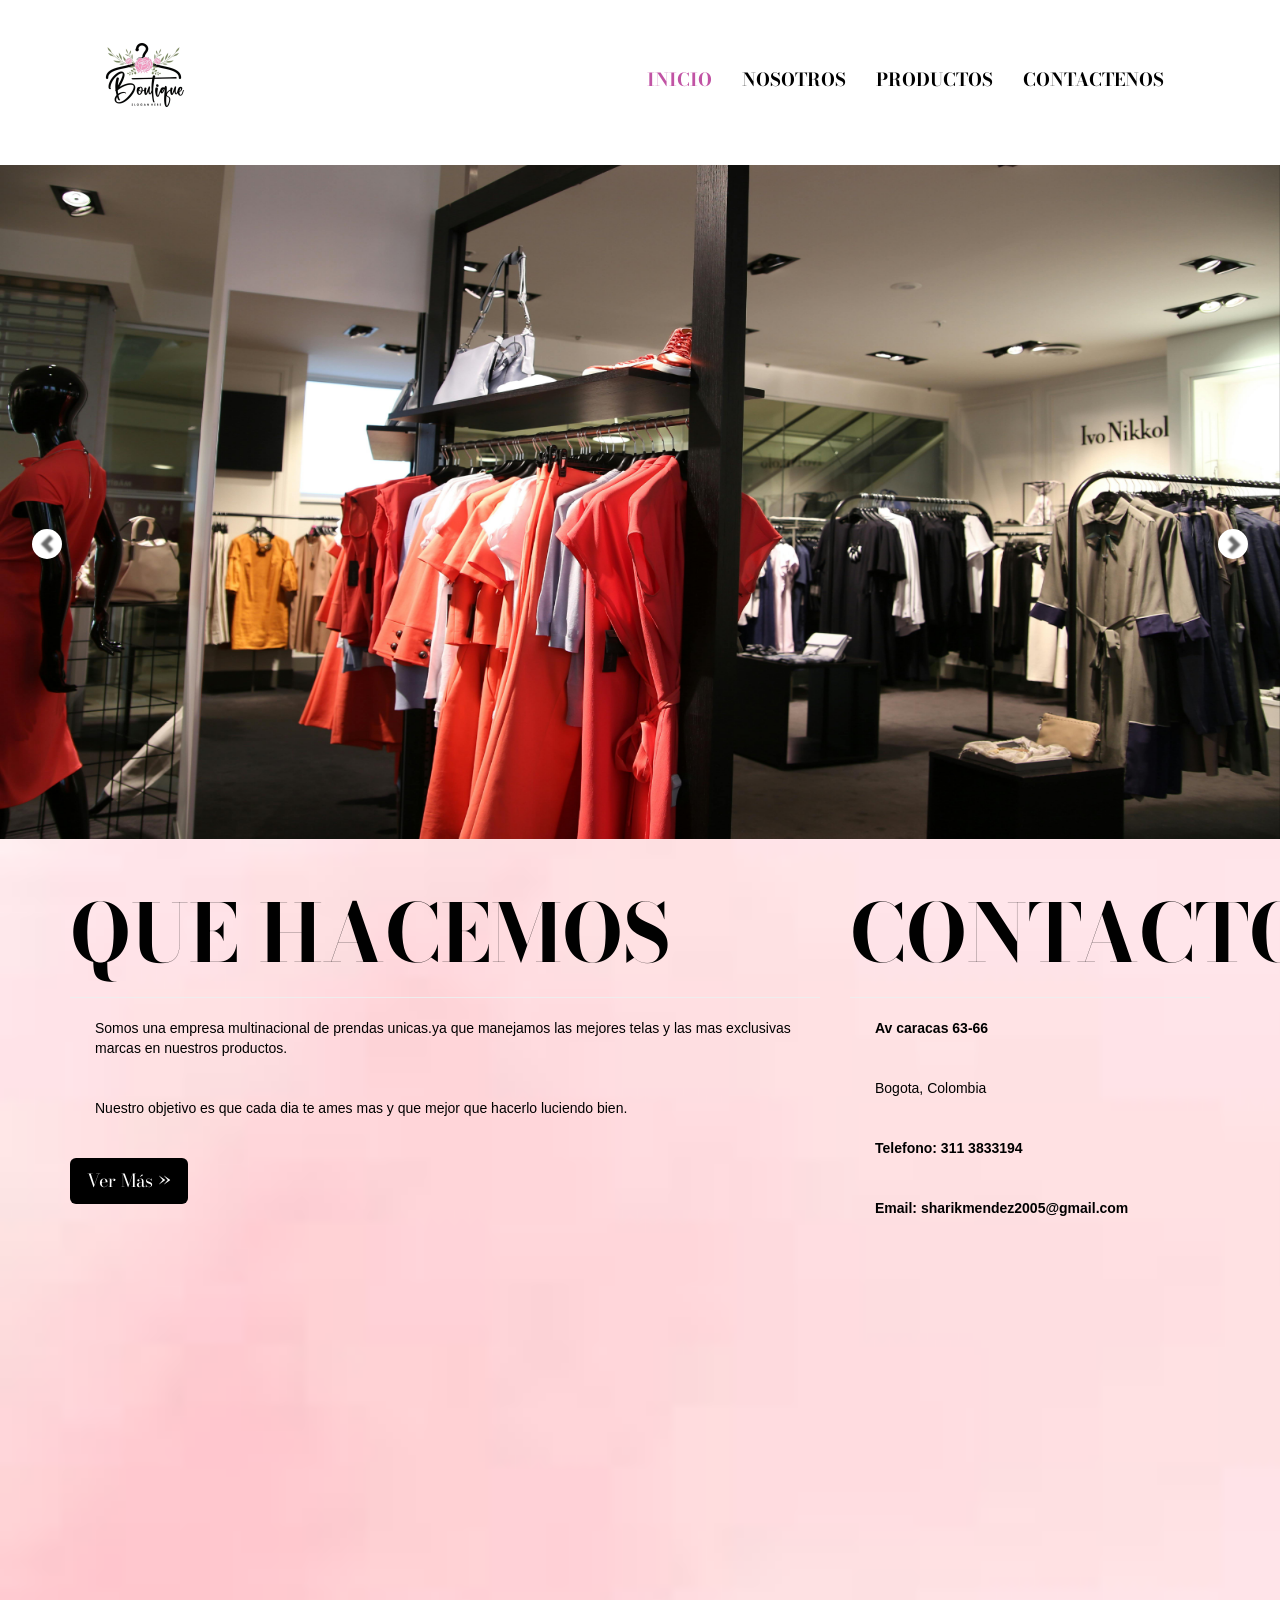
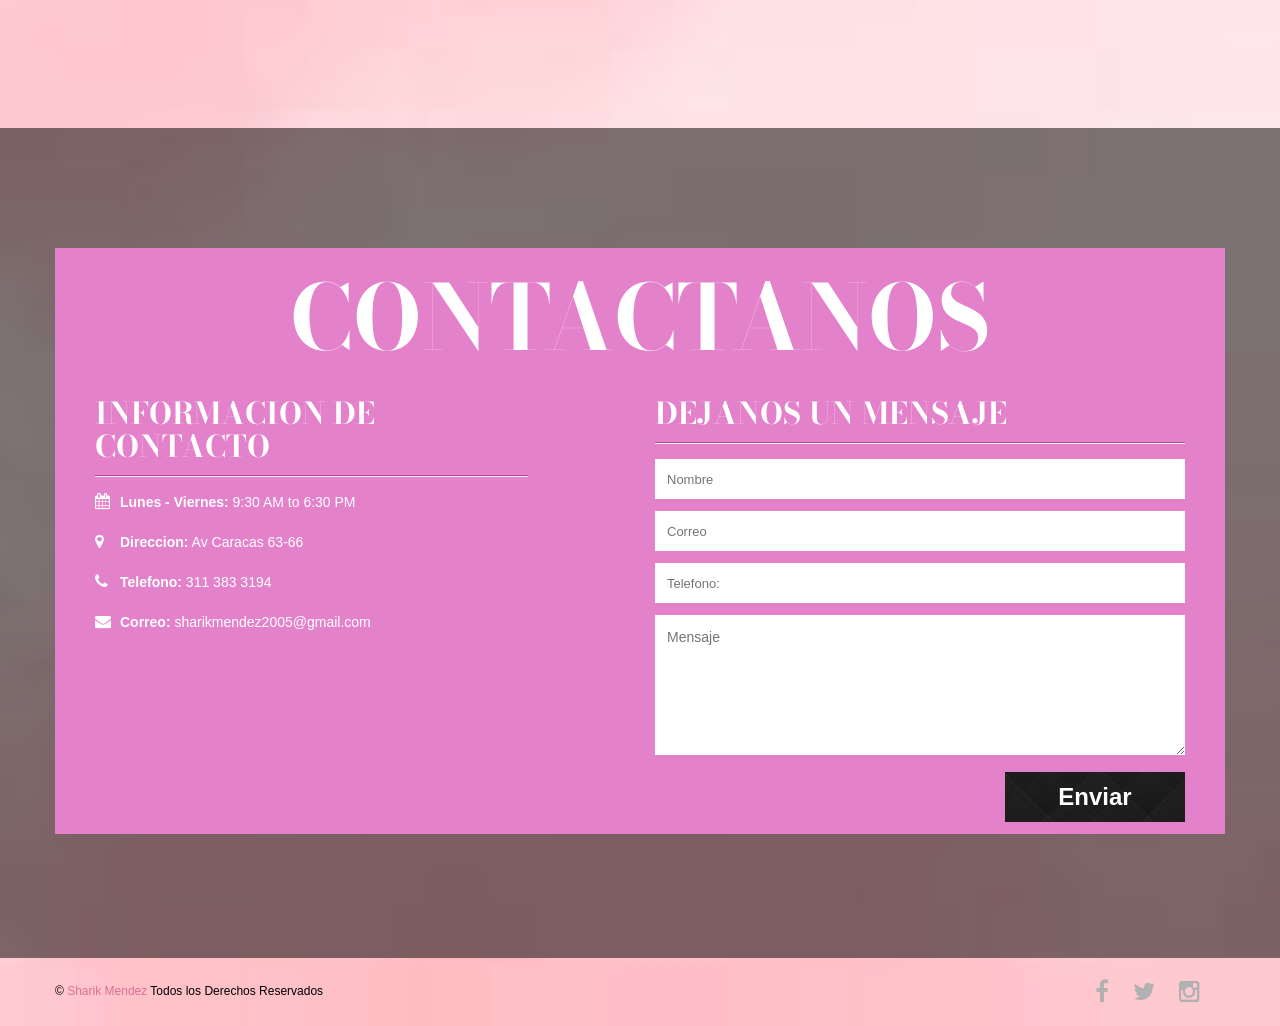
<file: BOUTIQUE SM/BOUTIQUE SM/boutique sm/index.html>
<!DOCTYPE html>
<html lang="en">
<head>
	<meta charset="UTF-8">
	<title>BOUTIQUE</title>
	<link rel="stylesheet" href="css/font-awesome.min.css">
	<link rel="stylesheet" href="css/bootstrap.min.css">
	<link rel="stylesheet" href="css/style.css">

</head>
<body>
	
	<header class="top-header">
		<div class="container">
			<div class="row">
				<div class="col-xs-5 header-logo">
					
					<a href="index.html"><img src="./img/LOGO.webp" alt="" class="img-responsive logo" width="150" height="150"></a>
				</div>

				<div class="col-md-7">
					<nav class="navbar navbar-default">
					  <div class="container-fluid nav-bar">
					   
					    <div class="navbar-header">
					      <button type="button" class="navbar-toggle collapsed" data-toggle="collapse" data-target="#bs-example-navbar-collapse-1">
					        <span class="sr-only">Toggle navigation</span>
					        <span class="icon-bar"></span>
					        <span class="icon-bar"></span>
					        <span class="icon-bar"></span>
					      </button>
					    </div>

					    
					    <div class="collapse navbar-collapse" id="bs-example-navbar-collapse-1">
					      <br>
					      <ul class="nav navbar-nav navbar-right">
					        <li><a class="menu active" href="#home" >INICIO</a></li>
					        <li><a class="menu" href="nosotros.html">NOSOTROS</a></li>
					        <li><a class="menu" href="productos.html">PRODUCTOS </a></li>
					        <li><a class="menu" href="contacto.html"> CONTACTENOS</a></li>
					      </ul>
					    </div>
					  </div>
					</nav>
				</div>
			</div>
		</div>
	</header> 

	<section class="slider" id="home">
		<div class="container-fluid">
			<div class="row">

			    <div id="carouselHacked" class="carousel slide carousel-fade" data-ride="carousel">
					<div class="header-backup"></div>
			        <!-- Wrapper for slides -->
			        <div class="carousel-inner" role="listbox">
			            <div class="item active">
			            	<img src="./img/inicio 11.jpg" alt="">
			                <div class="carousel-caption">
			                </div>
			            </div>
			            <div class="item">
			            	<img src="./img/inicio22.jpg" alt="">
			                <div class="carousel-caption">
			                </div>
			            </div>
						<div class="item">
			            	<img src="./img/inicio33.webp" alt="">
			                <div class="carousel-caption">
			                </div>
			            </div>
			          
			        <a class="left carousel-control" href="#carouselHacked" role="button" data-slide="prev">
			            <span class="glyphicon glyphicon-chevron-left" aria-hidden="true"></span>
			            <span class="sr-only">Previous</span>
			        </a>
			        <a class="right carousel-control" href="#carouselHacked" role="button" data-slide="next">
			            <span class="glyphicon glyphicon-chevron-right" aria-hidden="true"></span>
			            <span class="sr-only">Next</span>
			        </a>
			    </div>
			</div>
		</div>
	  </div>
	</section>

<section class="about">
 	<div class="container">
		<div class="row">
	      	<div class="col-md-8">
		        <h1>QUE HACEMOS</h1>
		        <hr>
		        <p>Somos una empresa multinacional de prendas unicas.ya que manejamos las mejores telas y las mas exclusivas marcas en nuestros productos.</p>
		        <p>Nuestro objetivo es que cada dia te ames mas y que mejor que hacerlo luciendo bien.</p>
		        <a class="btn btn-lg" href="#" style="background-color: black;color:white;">Ver Más &raquo;</a>
	      	</div>
	      	<div class="col-md-4">
		        <h1>CONTACTO</h1>
		        <hr>
		        <address>
		          <p><strong>Av caracas  63-66</strong></p>		          
		          <p>Bogota, Colombia</p>
		          <p><strong>Telefono: 311 3833194</strong></p>
		          <p><strong>Email: sharikmendez2005@gmail.com</strong></p>
	        	</address>
	      	</div>
    	</div>
 	</div>
 </section>

		


<section class="sec_video">	
		<div class="container">
			<div class="row ">
	      		<div class="col-md-6">
					<iframe width="560" height="315" src="https://www.youtube.com/embed/1QP6p6U8Qr4?si=IKbeocqqEEll7Gc9" title="YouTube video player" frameborder="0" allow="accelerometer; autoplay; clipboard-write; encrypted-media; gyroscope; picture-in-picture; web-share" referrerpolicy="strict-origin-when-cross-origin" allowfullscreen></iframe>
				</div>
				
<!-- se inserta un nuevo contenedor de 6 columnas -->
				<div class="col-md-6" style="padding-left:50px ;">
					<iframe width="560" height="315" src="https://www.youtube.com/embed/aMlCnTM0eIs?si=NgGJCMWnCv5G0yBr" title="YouTube video player" frameborder="0" allow="accelerometer; autoplay; clipboard-write; encrypted-media; gyroscope; picture-in-picture; web-share" referrerpolicy="strict-origin-when-cross-origin" allowfullscreen></iframe>
				  
				</div>
      		</div>
     	</div>
</section>



<section class="api-map" id="contact">
	<div class="container-fluid">
		<div class="row">
			<div class="col-md-12 map" id="map">
				
			</div>
		</div>
	</div>
</section>

<section class="contact">
	<div class="container">
		<div class="row">
				<div class="contact-caption clearfix">
					<div class="contact-heading text-center">
						<h2>Contactanos</h2>
					</div>

					<div class="col-md-5 contact-info text-left">
						<h3>Informacion de Contacto</h3>
						<div class="info-detail">
							<ul><li><i class="fa fa-calendar"></i><span>Lunes - Viernes:</span> 9:30 AM to 6:30 PM</li></ul>
							<ul><li><i class="fa fa-map-marker"></i><span>Direccion:</span> Av Caracas 63-66</li></ul>
							<ul><li><i class="fa fa-phone"></i><span>Telefono:</span> 311 383 3194</li></ul>
							<ul><li><i class="fa fa-envelope"></i><span>Correo:</span> sharikmendez2005@gmail.com</li></ul>
						</div>
					</div>


					<div class="col-md-6 col-md-offset-1 contact-form">
						<h3>Dejanos un Mensaje</h3>

						<form class="form">
							<input class="name" type="text" placeholder="Nombre">
							<input class="email" type="email" placeholder="Correo">
							<input class="phone" type="text" placeholder="Telefono:">
							<textarea class="message" name="message" id="message" cols="30" rows="10" placeholder="Mensaje"></textarea>
							<input class="submit-btn" type="submit" value="Enviar">
						</form>
					</div>

				</div>
		</div>
	</div>
</section>



<footer class="footer clearfix">
	<div class="container">
		<div class="row">
			<div class="col-xs-6 footer-para">
				<p>&copy; <a href="https://www.mipagina.com"><span style="color:palevioletred;">Sharik Mendez</span></a> Todos los Derechos Reservados</p>
			</div>

			<div class="col-xs-6 text-right">
				<a href=""><i class="fa fa-facebook"></i></a>
				<a href=""><i class="fa fa-twitter"></i></a>
				<a href=""><i class="fa fa-instagram"></i></a>
			</div>
		</div>
	</div>
</footer>


	<script src="js/jquery-2.1.1.js"></script>
<!-- borrar esta linea que esta en original -->
	<script src="js/gmaps.js"></script>
	<script src="js/smoothscroll.js"></script>
	<script src="js/bootstrap.min.js"></script>
	<script src="js/custom.js"></script>
	
</body>
</html>
</file>
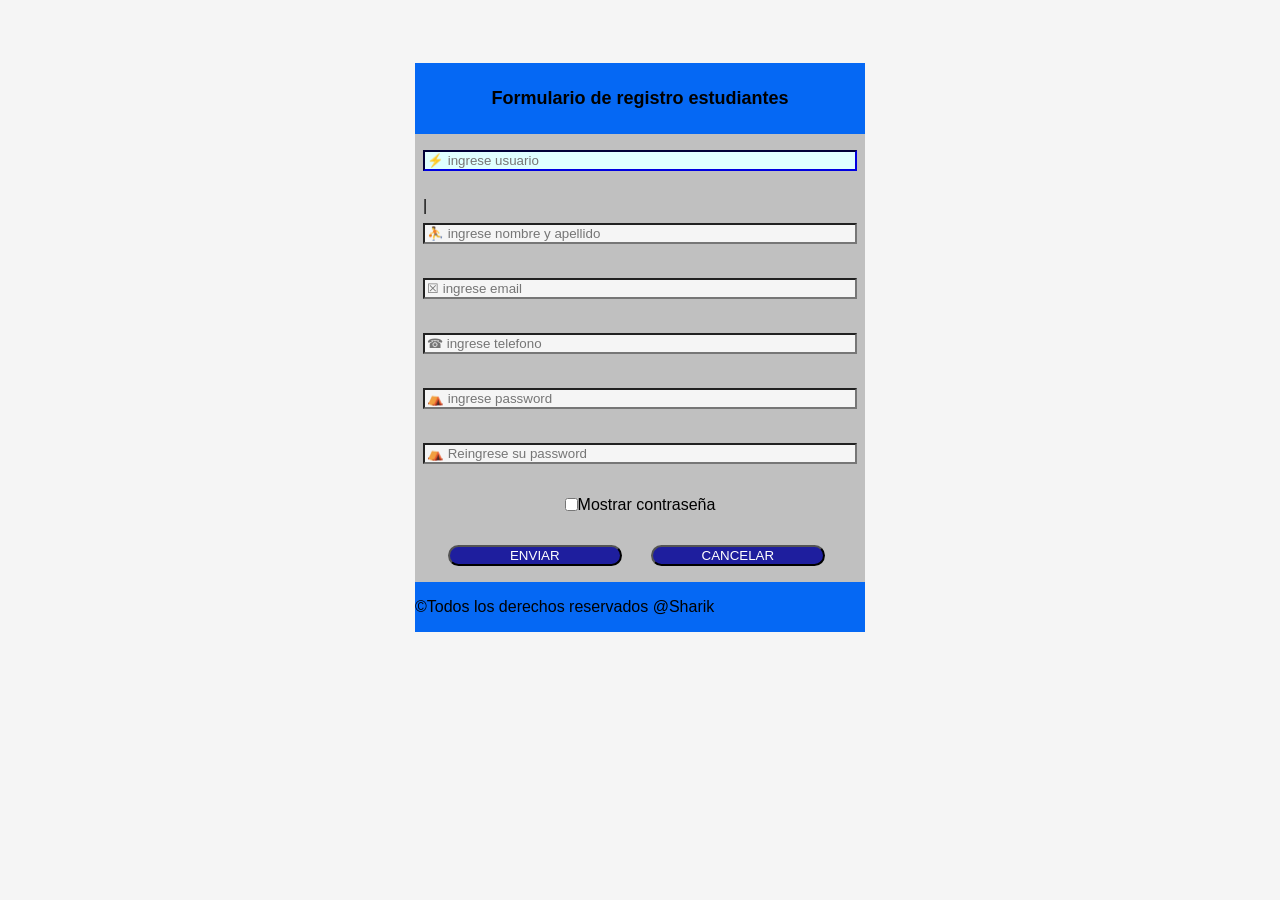
<file: Seamana 3 sm/FORMULARIO REGISTRO.html>
<!DOCTYPE html¡>
<html lang="en">
    <head>
        <meta charset="UTF-8">
        <meta name="viewport" content="width=device-width, initial-scale=1.0">
        <title>Formulario registro</title>
        <link rel="stylesheet" href="./CSS/Formulario x.css">
    </head>
    <body>
        <div class="contenedor">
        <header>
        <h2>Formulario de registro estudiantes</h2>
        </header>
        <main>
            <form class="form_register">
                <input type="text" placeholder="&#9889 ingrese usuario" required autofocus>
                <br>
                |<input type="text" placeholder="&#9977 ingrese nombre y apellido" required >
                <br>
                <input type="email" placeholder="&#9746 ingrese email" required>
                <br>
                <input type="text" placeholder="&#9742 ingrese telefono" required>
                <br>
                <input type="text" placeholder="&#9978 ingrese password" required>
                <br>
                <input type="text" placeholder="&#9978 Reingrese su password" required>
                <br>

                <!-- seccion de contenedor de botones de formulario -->
                <div id="terminos">
                    <input type="checkbox">Mostrar contraseña
                </div>
                <br>
                <div class="btr_accion">
                    <button class="btn_enviar" type="submit">ENVIAR</button>
                    <button class="btn_limpiar" type="reset">CANCELAR</button>
            </div>
        </form>
        </main>
        <footer>
            &copy;Todos los derechos reservados @Sharik
        </footer>
    </div>    
    </body>
    </html>
</file>
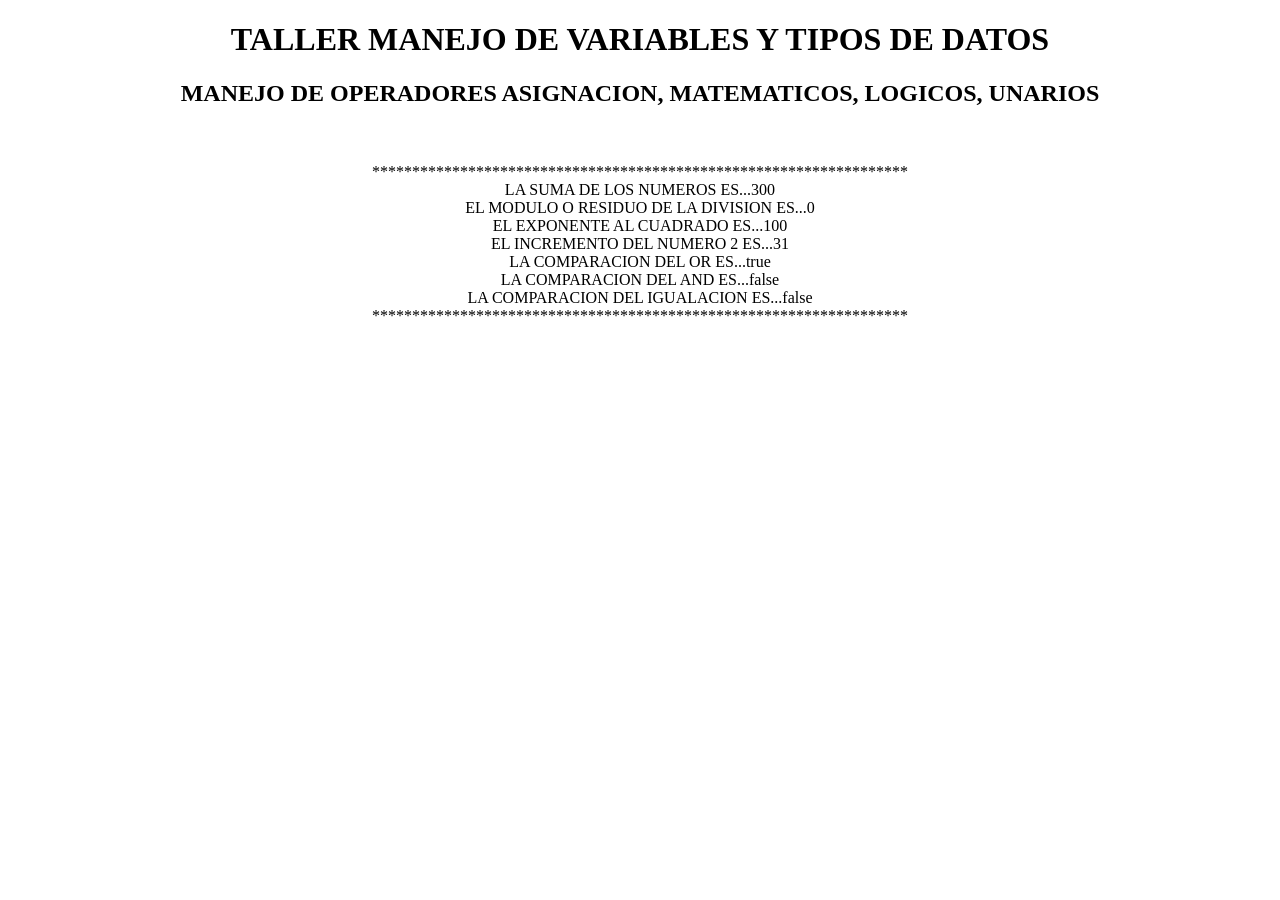
<file: SEMANA 10 SM/taller 1 intro variables.html>
<!DOCTYPE html>
<html lang="en">
<head>
    <meta charset="UTF-8">
    <meta name="viewport" content="width=device-width, initial-scale=1.0">
    <title>INTRO VARIABLES JS</title>
</head>
<body>
    <center>
        <h1>TALLER MANEJO DE VARIABLES Y TIPOS DE DATOS</h1>
        <h2>MANEJO DE OPERADORES ASIGNACION, MATEMATICOS, LOGICOS, UNARIOS </h2>
        <br><br>
        <!-- SECCION DE SCRIT -->
        <Script>
            //ENTRADA: ASIGNACION DE VALORES 
            let num1=10;
            let num2=30; 
            let log1=true;
            let log2=false;
            //PROCESO:OPERACIONES
            let suma=num1*num2;//sumatoria de  dos numeros
            let mod=num2%num1;//residuo de la division
            let expo=num1**2;//exponenciacion al cuadrado 
            let inc=++num2;//incremento en 1 de la variable m2
            let comp1=log1||log2;//comparacion logica OR
            let comp2=log1&&log2;//comparacion logica AND
            let comp3=(num1==num2);//comparacion de igualacion==
            //SALIDA
            document.write("*******************************************************************"+"<br>");
            document.write("LA SUMA DE LOS NUMEROS ES...")
            document.write(suma+"<br>")
            document.write("EL MODULO O RESIDUO DE LA DIVISION ES...")
            document.write(mod+"<br>")
            document.write("EL EXPONENTE AL CUADRADO ES...")
            document.write(expo+"<br>")
            document.write("EL INCREMENTO DEL NUMERO 2 ES...")
            document.write(inc+"<br>")
            document.write("LA COMPARACION DEL OR ES...")
            document.write(comp1+"<br>")
            document.write("LA COMPARACION DEL AND ES...")
            document.write(comp2+"<br>")
            document.write("LA COMPARACION DEL IGUALACION ES...")
            document.write(comp3+"<br>")
            document.write("*******************************************************************"+"<br>");
            

        </Script>



    </center>
</body>
</html>
</file>
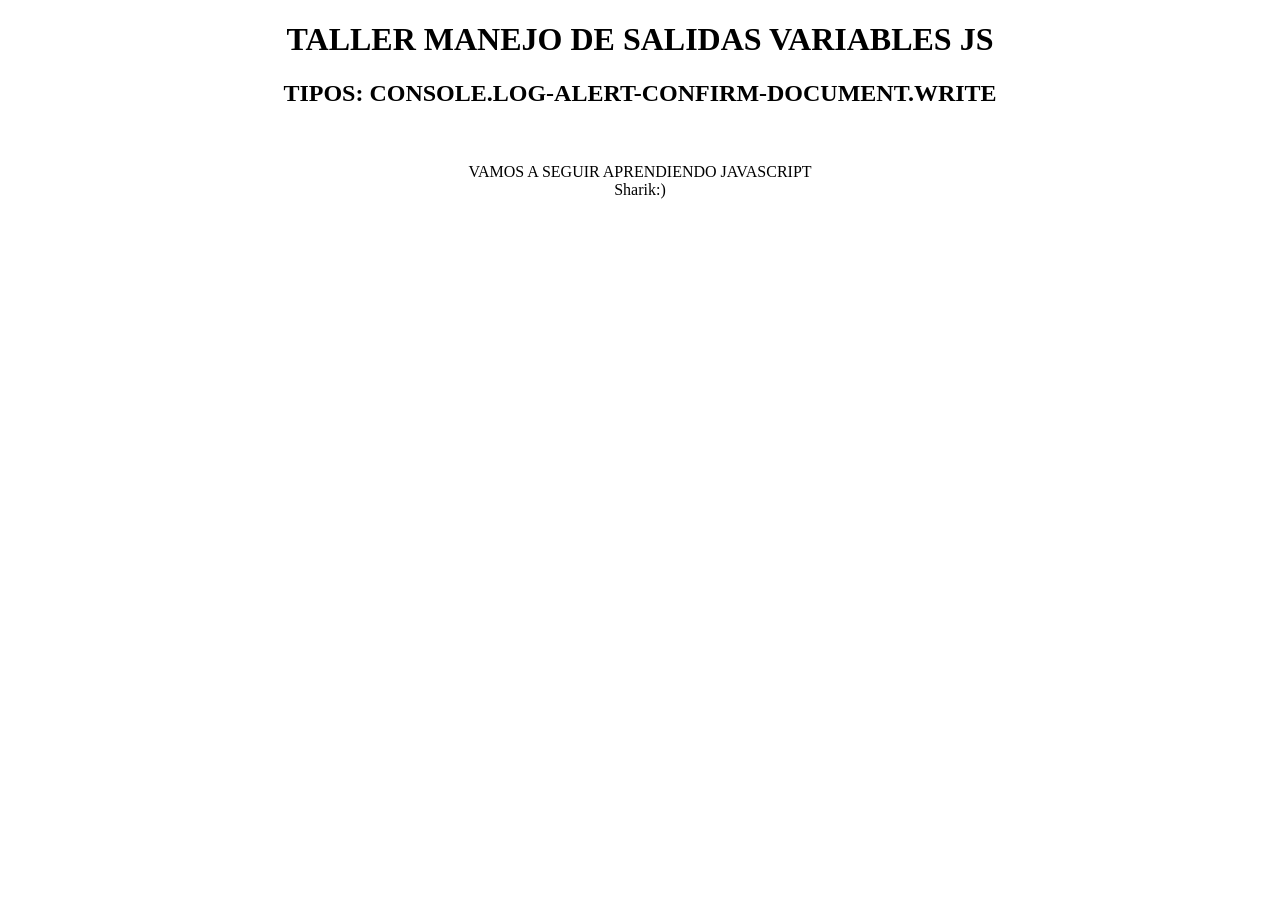
<file: SEMANA 10 SM/taller 2 tipo salidas sm.html>
<!DOCTYPE html>
<html lang="en">
<head>
    <meta charset="UTF-8">
    <meta name="viewport" content="width=device-width, initial-scale=1.0">
    <title>TIPO SALIDAS JS</title>
</head>
<body>
    <center>
        <h1>TALLER MANEJO DE SALIDAS VARIABLES JS</h1>
        <h2>TIPOS: CONSOLE.LOG-ALERT-CONFIRM-DOCUMENT.WRITE</h2>
        <br><br>
        <script>
            //ASIGNACION DE VARIABLES 
            let mensaje="VAMOS A SEGUIR APRENDIENDO JAVASCRIPT";
            let nombre_std="Sharik:)";
             //SALIDAS
             alert(mensaje+"\n"+nombre_std);
            confirm(nombre_std+"\n"+"PULSA TECLA...");
            document.write(mensaje+"<br>"+nombre_std);
            console.log(mensaje+" "+nombre_std);
        </script>
           


    
    </center>
</body>
</html>
</file>
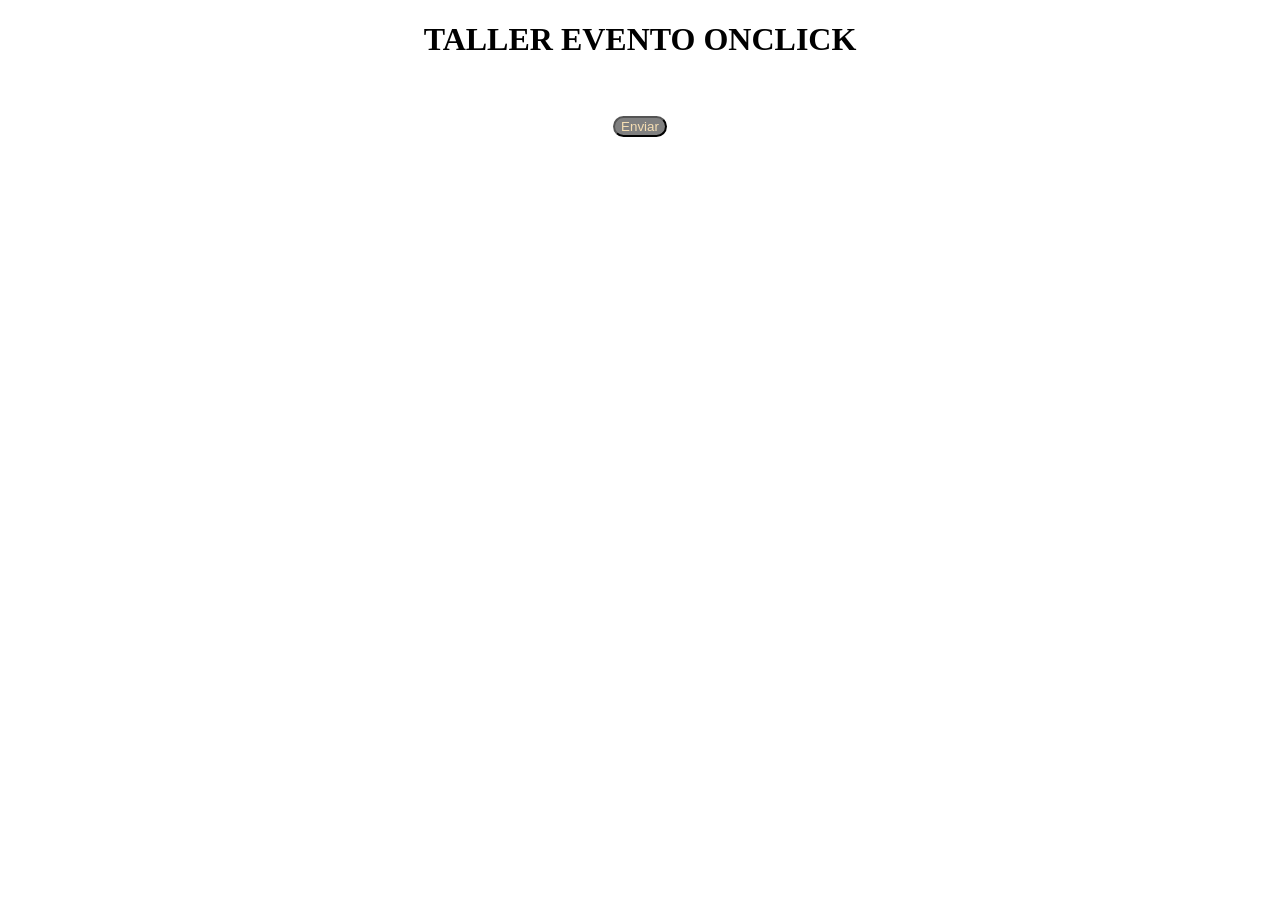
<file: SEMANA 10 SM/taller 3 evento onclick JS.html>
<!DOCTYPE html>
<html lang="en">
<head>
    <meta charset="UTF-8">
    <meta name="viewport" content="width=device-width, initial-scale=1.0">
    <title>EVENTO ONCLICK</title>
</head>
<body>
    <center>
        <h1>TALLER EVENTO ONCLICK</h1>
        <br><br>
        <input type="button" value="Enviar" style="background-color: grey;color: wheat;cursor: pointer;border-radius: 30px;" onclick="alert('HAS ACTIVADO EVENTO ONCLICK');">


    </center>
</body>
</html>
</file>
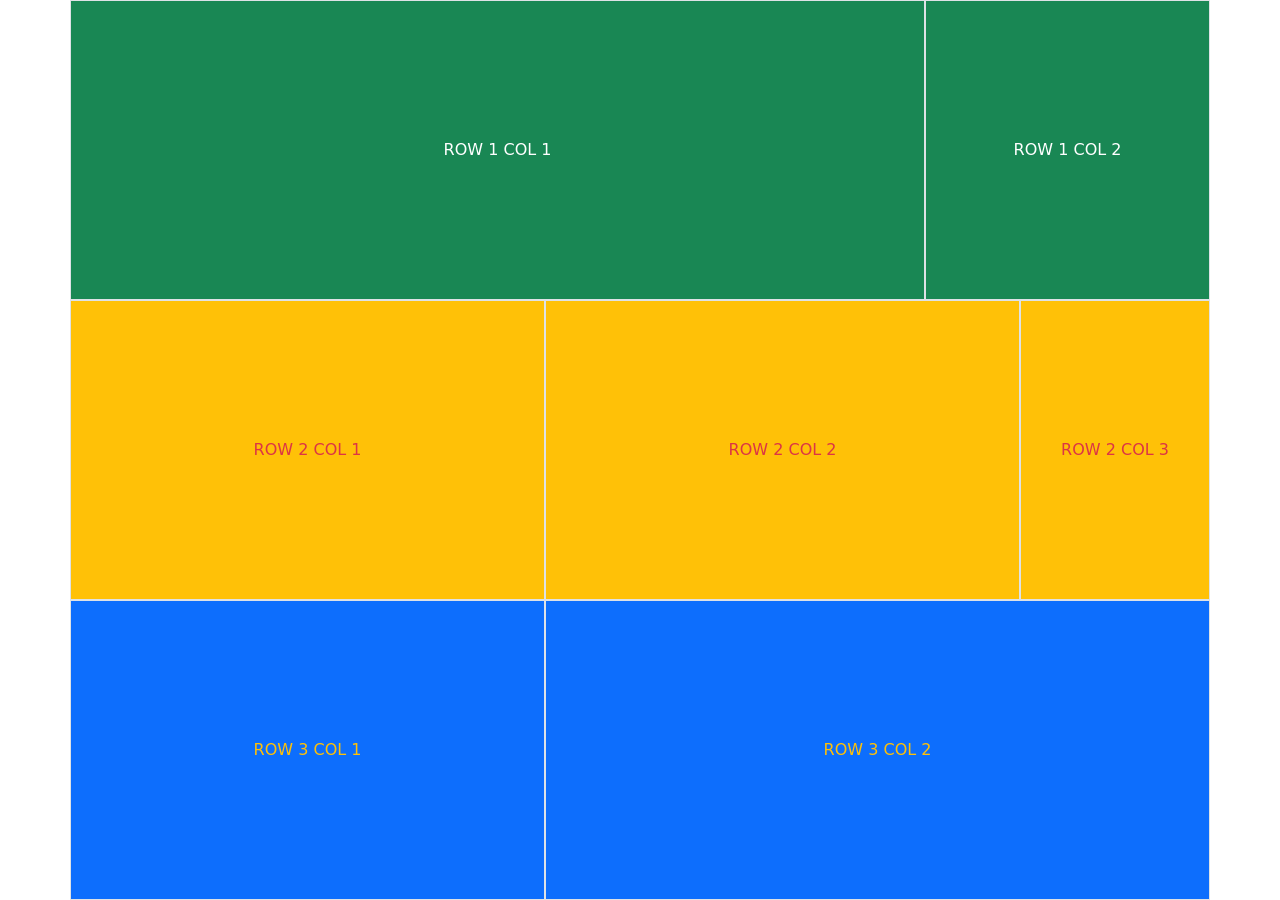
<file: SEMANA 7/TALLER GRID 1 BOOTSTRAP 5.html>
<!DOCTYPE html>
<html lang="en">
<head>
    <meta charset="UTF-8">
    <meta name="viewport" content="width=device-width, initial-scale=1.0">
    <title>BOOTSTRAP 5.0</title>
    <style>
        div[class^=col] {
            height: 300px;
            display: flex;
            align-items: center;
            justify-content: center;
        }
    </style>
    <!-- LINK BOOTSTRAP CSS -->
    <link href="https://cdn.jsdelivr.net/npm/bootstrap@5.0.2/dist/css/bootstrap.min.css" rel="stylesheet" integrity="sha384-EVSTQN3/azprG1Anm3QDgpJLIm9Nao0Yz1ztcQTwFspd3yD65VohhpuuCOmLASjC" crossorigin="anonymous">
    </head>
<body>
<div class="container">
    <div class="row">
        <div class="col-sm-12 col-md-8 col-lg-6 col-xl-9 border bg-success text-white">ROW 1 COL 1 </div>
        <div class="col-sm-12 col-md-4 col-lg-6 col-xl-3 border bg-success text-white">ROW 1 COL 2 </div>
    </div>
    <div class="row">
        <div class="col-sm-12 col-md 4 col-lg-6 col-xl-5 border bg-warning text-danger">ROW 2 COL 1</div>
        <div class="col-sm-12 col-md 4 col-lg-3 col-xl-5 border bg-warning text-danger">ROW 2 COL 2</div>
        <div class="col-sm-12 col-md 4 col-lg-3 col-xl-2 border bg-warning text-danger">ROW 2 COL 3</div>
    </div>
        <div class="row">
        <div class="col-sm-12 col-md-7 col-lg-8 col-xl-5 border bg-primary text-warning">ROW 3 COL 1</div>
        <div class="col-sm-12 col-md-5 col-lg-4 col-xl-7 border bg-primary text-warning">ROW 3 COL 2</div>
        </div>


</div>






    <!-- LINK BOOTSTRAP JS -->
    <script src="https://cdn.jsdelivr.net/npm/bootstrap@5.0.2/dist/js/bootstrap.bundle.min.js" integrity="sha384-MrcW6ZMFYlzcLA8Nl+NtUVF0sA7MsXsP1UyJoMp4YLEuNSfAP+JcXn/tWtIaxVXM" crossorigin="anonymous"></script>
</body>
</html>
</file>
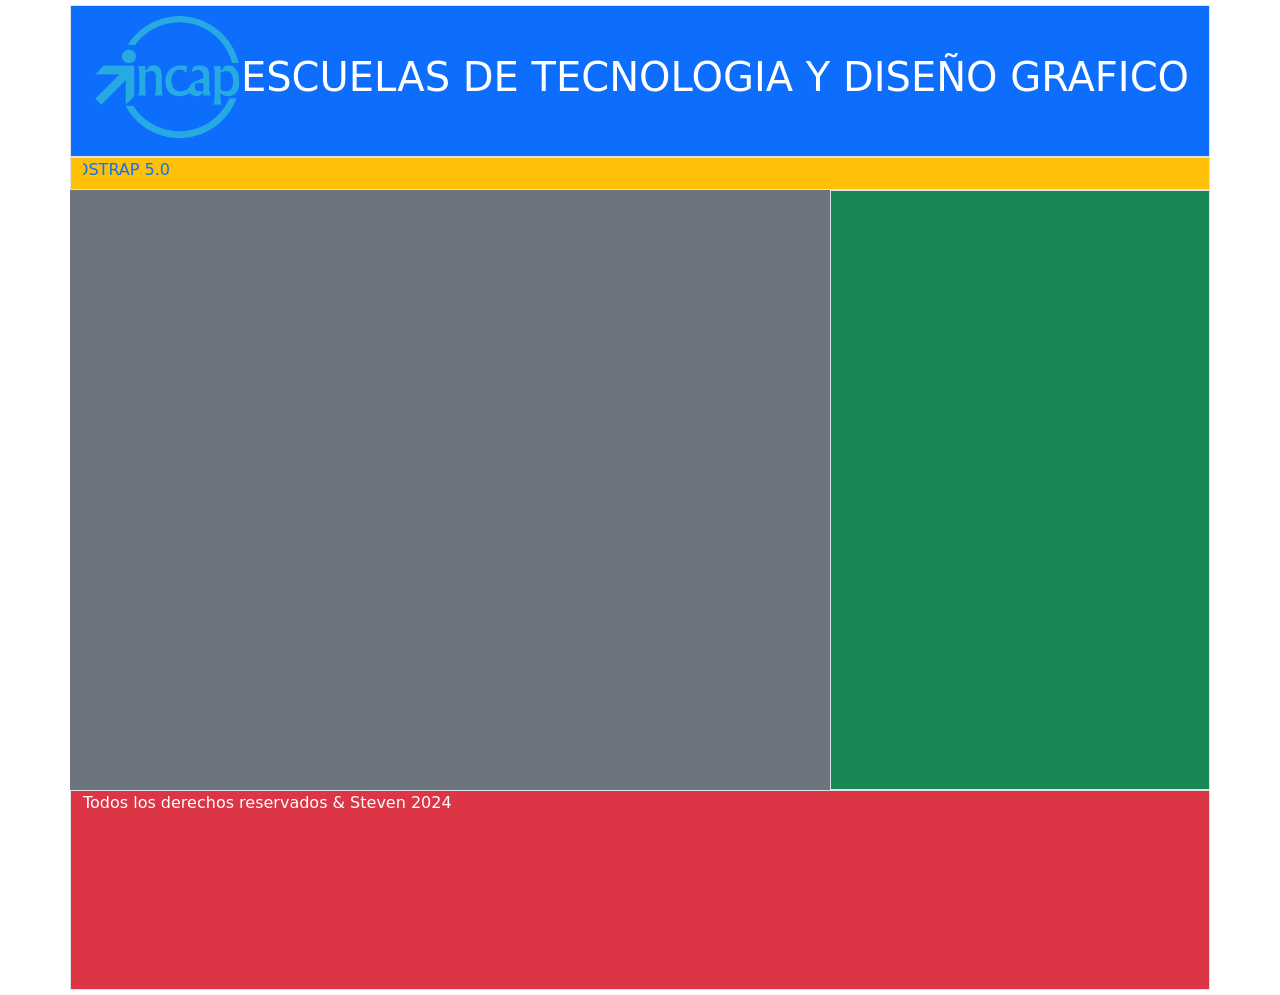
<file: SEMANA 7/TALLER PAGINA WEB   BOOTSTRAP 5.html>
<!DOCTYPE html>
<html lang="en">
<head>
    <meta charset="UTF-8">
    <meta name="viewport" content="width=device-width, initial-scale=1.0">
    <title>BOOTSTRAP 5</title>
    <link href="https://cdn.jsdelivr.net/npm/bootstrap@5.0.2/dist/css/bootstrap.min.css" rel="stylesheet" integrity="sha384-EVSTQN3/azprG1Anm3QDgpJLIm9Nao0Yz1ztcQTwFspd3yD65VohhpuuCOmLASjC" crossorigin="anonymous">
    <style>
        .container{
            padding-bottom:  5px;   
            padding-top: 5px;    
        }
        header{
            display: flex;
            flex-direction: row;
            justify-content: center;
            align-items: center;
        }
        section, aside{
            height: 600px;
        }
        footer{
            height: 200px;
        }
    </style>

</head>
<body>
    <div class="container">
        <div class="row">
            <header class="col-sm-12 col-md-12 col-lg-12 col-xl-12 bg-primary border border-bg-success text-white">
                <img src="./img/incapp.png" alt="" width="150" height="150">
            <h1>ESCUELAS DE TECNOLOGIA Y DISEÑO GRAFICO</h1>
                </header>
        </div>
        <div class="row">
            <nav class="col-sm-12 col-md-12 col-lg-12 col-xl-12 bg-warning border border-bg-primary text-primary">
                <marquee behavior="continue" direction="right">APRENDE BOOSTRAP 5.0</marquee>
            </nav>
        </div>
        <div class="row">
            <section class="col-sm-12 col-md-6 col-lg-7 col-xl-8 bg-secondary border-bg-danger text-white">



            </section>
            <aside class="col-sm-12 col-md-6 col-lg-5 col-xl-4 bg-success border border-bg-info text-white">
                <iframe width="250" height="265" src="https://www.youtube.com/embed/QCw0L6FupQ0?si=6qiUQ4RY4yCX-VQP" title="YouTube video player" frameborder="0" allow="accelerometer; autoplay; clipboard-write; encrypted-media; gyroscope; picture-in-picture; web-share" referrerpolicy="strict-origin-when-cross-origin" allowfullscreen></iframe>

            </aside>
        </div>
        <div class="row">
            <footer class="col-sm-12 col-md-12 col-lg-12 col-xl-12 bg-danger border border-bg-light text-white">
                <p>Todos los derechos reservados  & Steven 2024</p>



            </footer>
        </div>








    </div>




    <script src="https://cdn.jsdelivr.net/npm/bootstrap@5.0.2/dist/js/bootstrap.bundle.min.js" integrity="sha384-MrcW6ZMFYlzcLA8Nl+NtUVF0sA7MsXsP1UyJoMp4YLEuNSfAP+JcXn/tWtIaxVXM" crossorigin="anonymous"></script>
</body>
</html>
</file>
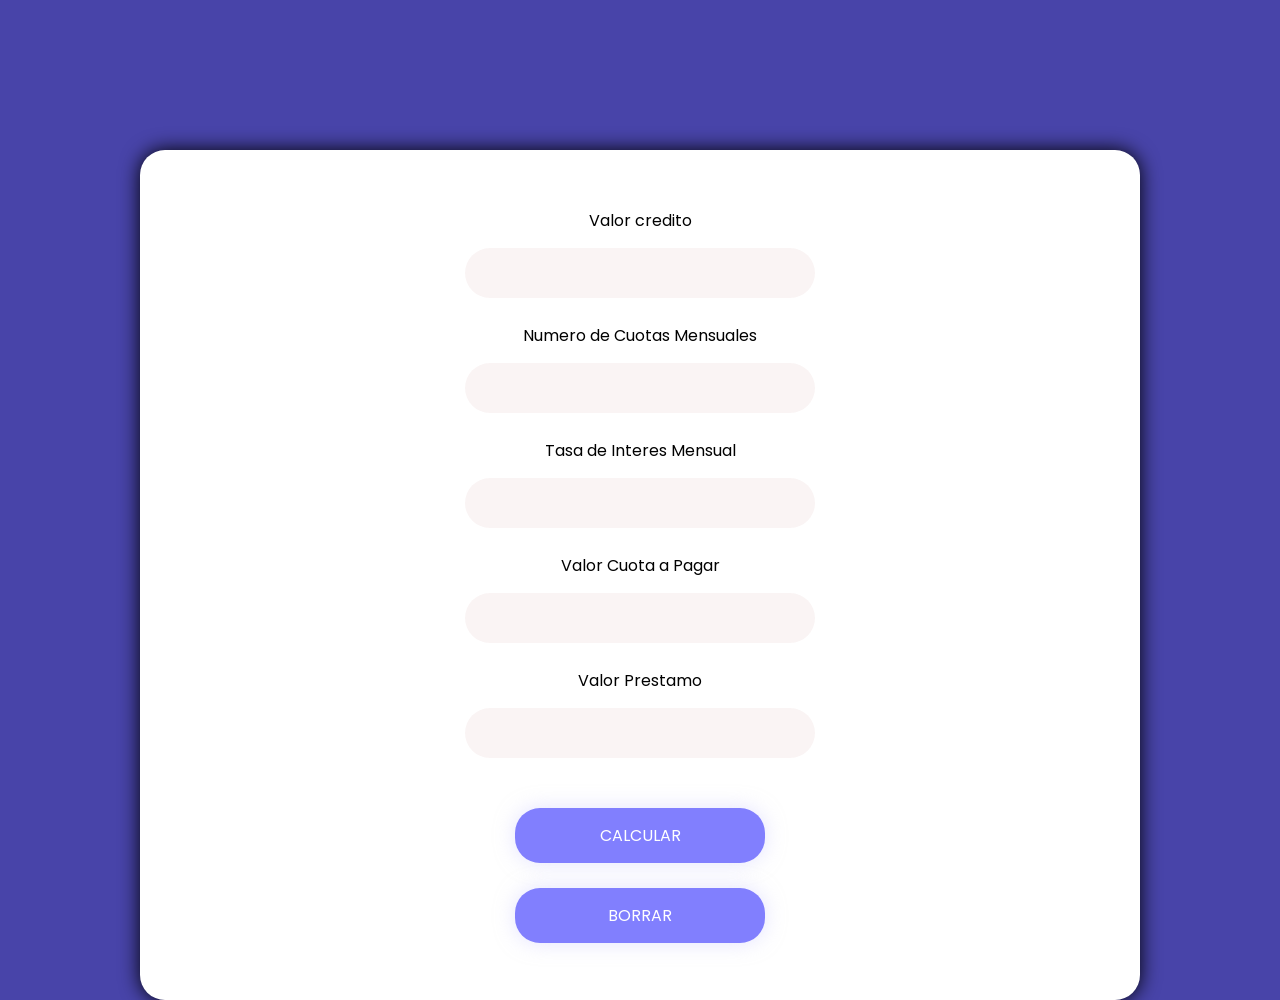
<file: Semana 14sm/taller 1/SIMULADOR CREDITO.html>
<!DOCTYPE html>
<html lang="en">
<head>
    <meta charset="UTF-8">
    <meta name="viewport" content="width=device-width, initial-scale=1.0">
    <title>Simulador Credito</title>
    <!-- enlace css -->
    <link rel="stylesheet" href="./css/simulador.css">
    <!-- enlace js-->
    <script src="./js/simulador.js"></script>
</head>
<body>
    <center>
    <div class="container">
        <form action="" class="form">
            <label for="">Valor credito</label>
            <input type="text" id="valorc" class="box">
            <label for="">Numero de Cuotas Mensuales</label>
            <input type="text" id="numc" class="box">
            <label for="">Tasa de Interes Mensual</label>
            <input type="text" id="interes" class="box">
            <label for="">Valor Cuota a Pagar</label>
            <input type="text" id="valora" class="box" disabled>
            <label for="">Valor Prestamo</label>
            <input type="text" id="valorb" class="box" disabled>
            <!-- seccion botones -->
            <input type="button" value="CALCULAR" class="submit" onclick="calcular()">
            <input type="button" value="BORRAR" class="submit" onclick="limpiar()">
        </form>
    </center>
    </div>
</body>
</html>
</file>
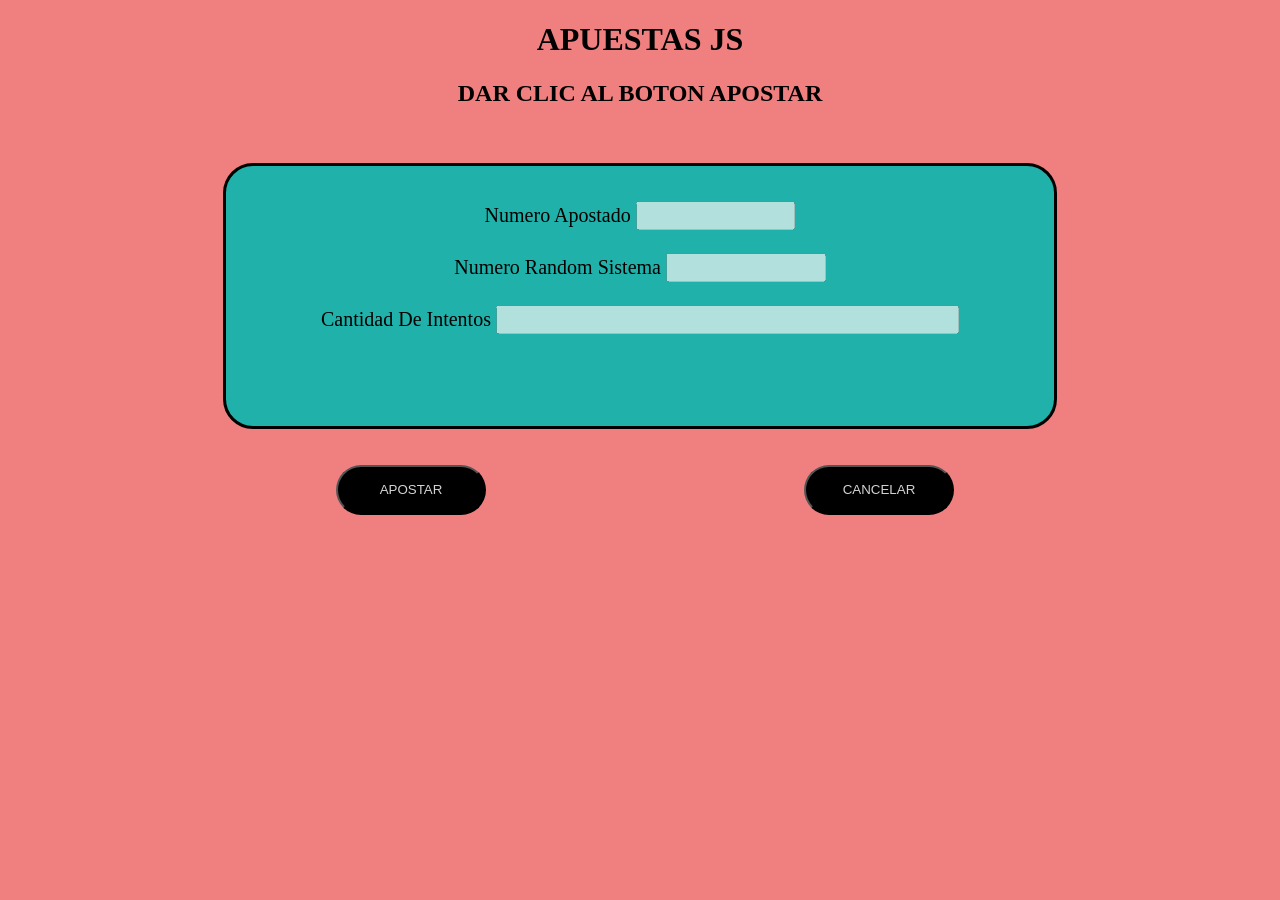
<file: Semana 14sm/taller 2/apuesta.html>
<!DOCTYPE html>
<html lang="en">
<head>
    <meta charset="UTF-8">
    <meta name="viewport" content="width=device-width, initial-scale=1.0">
    <title>Apuesta Random</title>
    <!--link sitio sweet alert mensajes mas elegantes-->
     <link rel="stylesheet" href="./css/random.css">
    <script src="./js/random.js"></script>
</head>
<body>
    <center>
        <h1>APUESTAS JS</h1>
        <h2>DAR CLIC AL BOTON APOSTAR</h2>
        <br><br>
        <form action="">
            <label for="">Numero Apostado</label>
            <input type="text" id="apostado" disabled>
            <br><br>
            <label for="">Numero Random Sistema</label>
            <input type="text" id="resultado" disabled>
            <br><br>
            <label for="">Cantidad De Intentos</label>
            <input type="text" id="salida" disabled>
        </form>
        <br><br>
        <div id="boton">
            <button onclick="apostar();">APOSTAR</button>
            <button onclick="cancel();">CANCELAR</button>
        </div>
    </center>
</body>
</html>
</file>
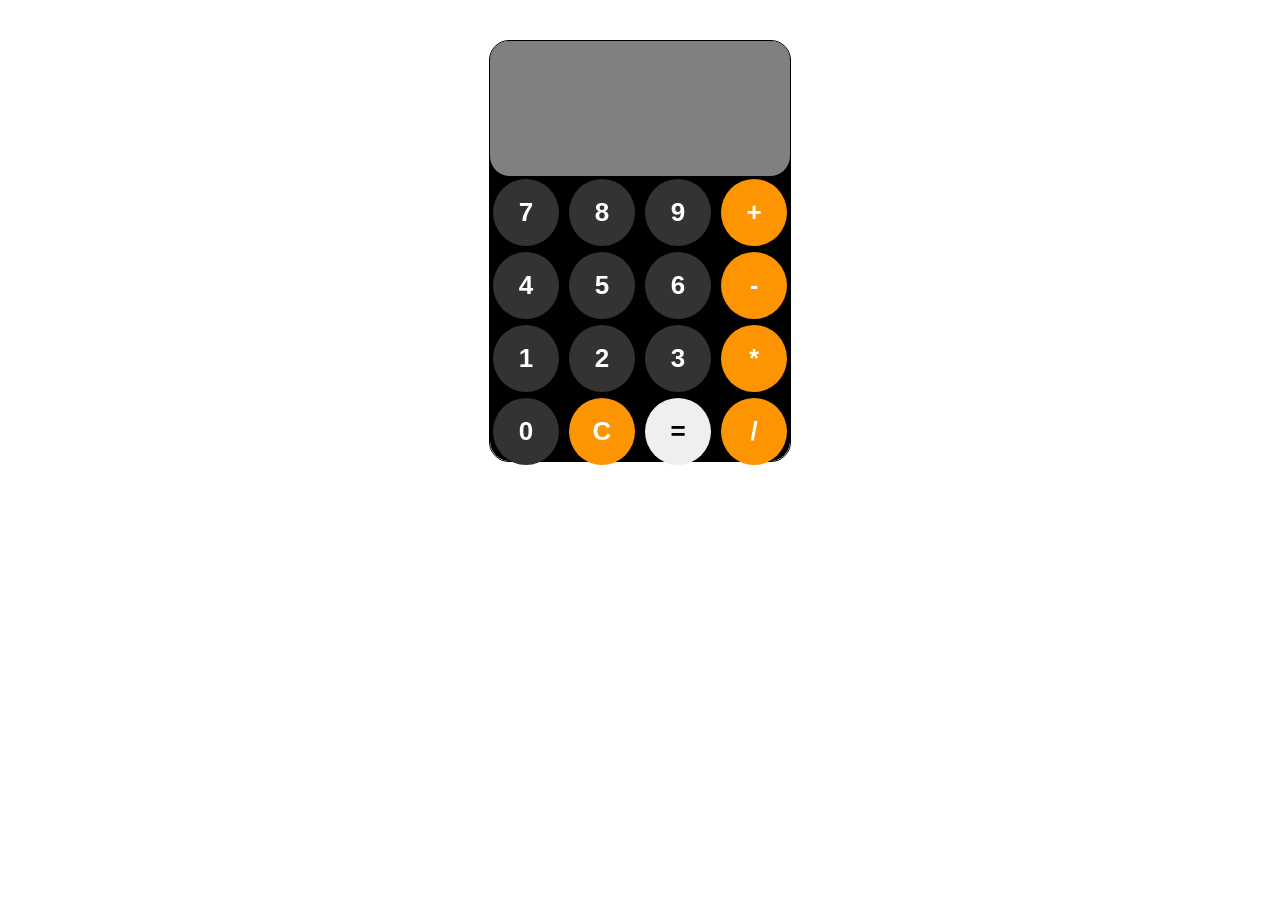
<file: Semana 14sm/taller 3/calculadora.html>
<!DOCTYPE html>
<html lang="en">
<head>
    <meta charset="UTF-8">
    <meta name="viewport" content="width=device-width, initial-scale=1.0">
    <title>Calculadora</title>
    <link rel="stylesheet" href="./css/calculadora.css">
</head>
<body>
    <center>
        <div id="appBg">
            <form action="" name="calculator">
                <input type="textfield" name="ans" id="" autocomplete="off" disabled>
                
                <!-- seccion 1 botones -->
                <input type="button" value="7" onclick="document.calculator.ans.value+='7'" class="gray">
            <input type="button" value="8" onclick="document.calculator.ans.value+='8'" class="gray">
                <input type="button" value="9" onclick="document.calculator.ans.value+='9'" class="gray">
                <input type="button" value="+" onclick="document.calculator.ans.value+='+'" class="orange">
                <!-- seccion 2 botones -->
                <input type="button" value="4" onclick="document.calculator.ans.value+='4'" class="gray">
                <input type="button" value="5" onclick="document.calculator.ans.value+='5'" class="gray">
                <input type="button" value="6" onclick="document.calculator.ans.value+='6'" class="gray">
                <input type="button" value="-" onclick="document.calculator.ans.value+='-'" class="orange">
                <!-- seccion 3 botones -->
                <input type="button" value="1" onclick="document.calculator.ans.value+='1'" class="gray">
                <input type="button" value="2" onclick="document.calculator.ans.value+='2'" class="gray">
                <input type="button" value="3" onclick="document.calculator.ans.value+='3'" class="gray">
                <input type="button" value="*" onclick="document.calculator.ans.value+='*'" class="orange">
                <!-- seccion 4 botones-->
                <input type="button" value="0" onclick="document.calculator.ans.value+='0'" class="gray">
                <input type="button" value="C" onclick="document.calculator.ans.value=''" class="orange">
                <input type="button" value="=" onclick="document.calculator.ans.value=eval(document.calculator.ans.value)">
                <input type="button" value="/" onclick="document.calculator.ans.value+='/'" class="orange">
            </form>
        </div>
    </center>
</body>
</html>
</file>
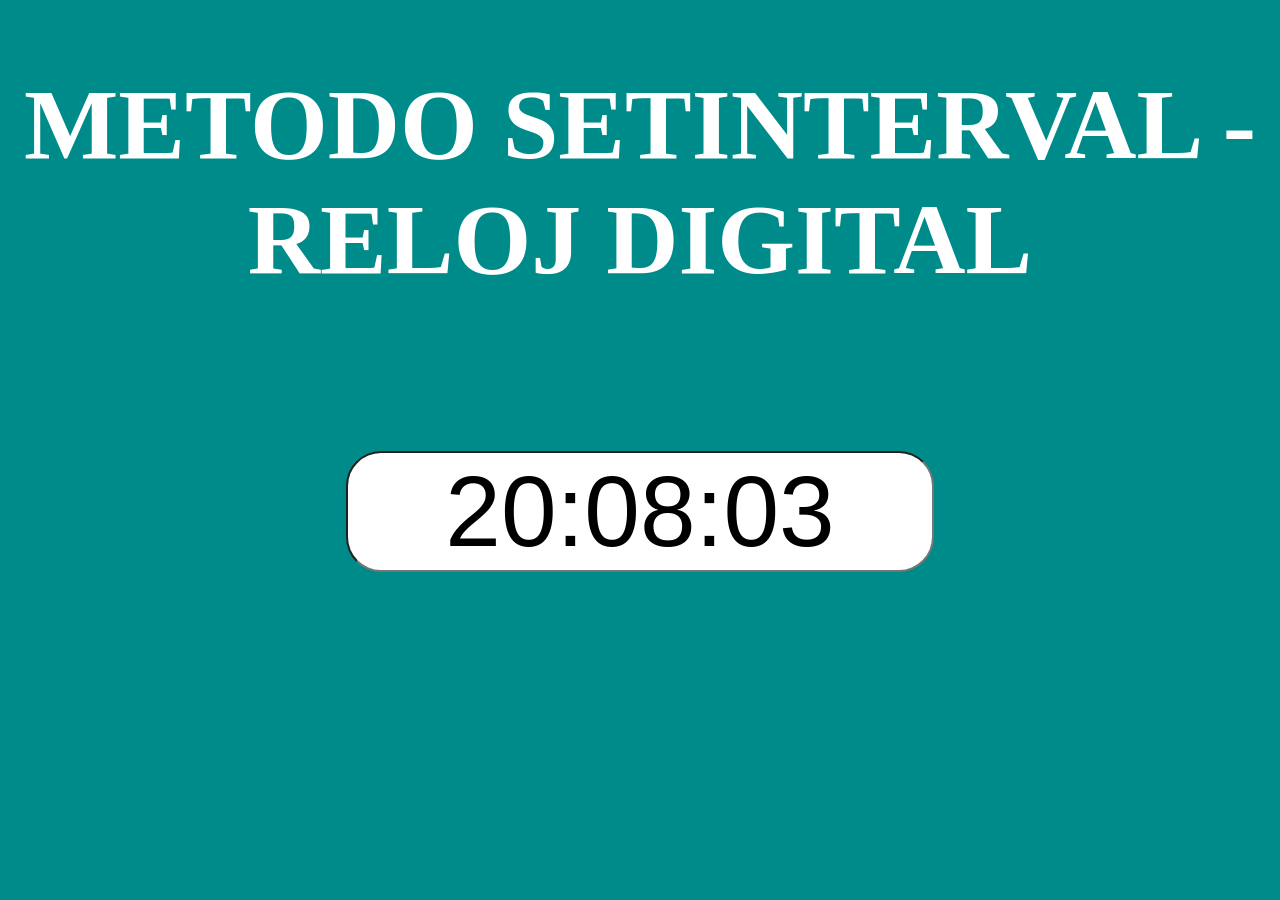
<file: Semana 14sm/taller 4/reloj.html>
<!DOCTYPE html>
<html lang="en">
<head>
    <meta charset="UTF-8">
    <meta name="viewport" content="width=device-width, initial-scale=1.0">
    <title>Reloj Digital</title>
    <link rel="stylesheet" href="./css/reloj.css">
    <script src="./js/reloj.js"></script>
</head>
<body>
    <center>
        <h1>METODO SETINTERVAL - RELOJ DIGITAL</h1>
        <form action="">
            <input type="text" name="mireloj" id="hora">
        </form>
    </center>
</body>
</html>
</file>
<file: BOUTIQUE SM/BOUTIQUE SM/boutique sm/css/style.css>
@import url('https://fonts.googleapis.com/css2?family=Bodoni+Moda:ital,opsz,wght@0,6..96,400..900;1,6..96,400..900&family=Sacramento&display=swap');
body{
	margin: 0;
	padding: 0;
	font-family: "Bodoni Moda", serif;
	background-image: url(./FONDO12.jpg);
	background-repeat: no-repeat;
	background-size: cover;
}
li{
	list-style: none;
}
a:hover, a:visited, a{
	text-decoration: none;
}
h1, h2{
	text-transform: uppercase;
	font-weight: bold;
}


/*header area*/
.top-header{
	background: #fff !important;
	position: fixed;
	width: 100%;
	z-index: 99999;
}
.header-backup{
	width: 20px;
	height: 119px;
	background: transparent;
	margin:auto;
}
.top-header img.logo{
	margin-bottom: 15px;
	margin-top: 0;
	transition:all .5s ease 0s;
  -webkit-transition:all .5s ease 0s;
  -moz-transition:all .5s ease 0s;
  -o-transition:all .5s ease 0s;
  -ms-transition:all .5s ease 0s;
}
.navbar-default {
  background-color: transparent;
  border-color: transparent;
  margin-bottom: 0;
  margin-top: 8px;
  transition:all .5s ease 0s;
  -webkit-transition:all .5s ease 0s;
  -moz-transition:all .5s ease 0s;
  -o-transition:all .5s ease 0s;
  -ms-transition:all .5s ease 0s;
}
.nav-bar{
	margin-top: 27px;
}
.navbar-toggle span{
	color: #fff;
}
ul.nav{
	margin: 0;
	padding: 0;
}
/* Esta seccion para modificar tamaño letra de barra <nav> */
.navbar-default .navbar-nav>li>a {
 	font-size: 18px;
	color: #000;
	text-transform: uppercase;
	transition: all .7s ease 0s;
	-webkit-transition: all .7s ease 0s;
	-moz-transition: all .7s ease 0s;
	-o-transition: all .7s ease 0s;
	-ms-transition: all .7s ease 0s;
	padding: 14px 15px;
	font-weight: bold;
}
.navbar-default .navbar-nav>li>a:hover{
	color: #999;
}
.navbar-default .navbar-toggle .icon-bar {
  background-color: #000;
}
li a.active{
	color: #c153a4 !important;
}
.navbar-default .navbar-toggle {
  border-color: #fff;
  margin-top: 4px;
}



/*slider area*/
.slider-row{
	margin: 0;
	padding: 0;
}
.slider-wrapper{
	margin: 0;
	padding: 0 !important;
	background: #000 !important;
}
.carousel-caption h1{
	font-size: 157px;
	color: #fff;
	text-transform: uppercase;
	margin-bottom: 0;
}
.carousel-caption p{
	font-size: 40px;
	color: #fff;
	text-transform: uppercase;
	font-weight: bold;
	margin-top: 0;
}
.carousel-caption button{
	width: 240px;
	height: 60px;
	background: #a54d7d;
	color: #fff;
	font-size: 30px;
	text-transform: uppercase;
	border:0;
	transition:all .5s ease 0s;
	-webkit-transition:all .5s ease 0s;
	-moz-transition:all .5s ease 0s;
	-o-transition:all .5s ease 0s;
	-ms-transition:all .5s ease 0s;
}
.carousel-caption button:hover{
	background: #2a2a2a;
}
.carousel-control{
	width: 5%;
}
.carousel-inner{
	background: -webkit-linear-gradient(left, #000 , rgb(5, 5, 5)); /* For Safari 5.1 to 6.0 */
	background: -o-linear-gradient(left, #930808, rgb(2, 2, 2)); /* For Opera 11.1 to 12.0 */
	background: -moz-linear-gradient(left, #000, rgb(9, 9, 9)); /* For Firefox 3.6 to 15 */
	background: linear-gradient(to left, #000 , rgb(6, 6, 6)); /* Standard syntax */
}
/* Esta regla de CSS se utiliza para modificar tamaño imágenes en contenedor section  */
.carousel-inner .item img{
    height: 80vh;
    width: 100vw;
}



.item{
	position: relative;
}
.carousel-caption {
	position: absolute;
	text-align: left;
	left: 12%;
    line-height: 1;
    top: 50%;
    margin-top: -100px;
}
.carousel-control .glyphicon-chevron-left, .carousel-control .icon-prev {
  font-size: 18px;
  padding: 5px;
  background: #fff;
  border-radius: 50%;
  color: transparent;
  margin-left: 0;
  margin-top: 50px;
}
.carousel-control .glyphicon-chevron-right, .carousel-control .icon-next {
  font-size: 18px;
  padding: 5px;
  background: #fff;
  border-radius: 50%;
  color: transparent;
  margin-right: 0;
  margin-top: 50px;
}

/*about area*/
.about h1{
	font-size: 80px;
	color: #010101;
	margin-top: 50px;
}

.about p{
	font-size: 14px;
	color: #000;
	font-family: 'Open Sans', sans-serif;
	padding: 0 25px;
	padding-bottom: 30px;
}

.about h2{
	font-size: 90px;
	color: #060606;
	margin-top: 180px;
}
.about h4{
	font-size: 24px;
	color: #737373;
	margin-bottom: 45px;
}
.about-img img{
	/* width: 100%; */
}
.single-about-detail{
	position: relative;
}
.pentagon-text h1{
	font-size: 60px;
	color: #383838;
	margin-top: 0;
	transition: all .7s ease 0s;
	-webkit-transition: all .7s ease 0s;
	-moz-transition: all .7s ease 0s;
	-o-transition: all .7s ease 0s;
	-ms-transition: all .7s ease 0s;
	position: absolute;
	  left: 15%;
	  width: 50px;
	  top: -6%;
}
.pentagon-text {
  width: 70px;
  height: 52px;
  background: #fff;
  position: relative;
   top: -30px;
  left: 43%;
}
.pentagon-text:before {
  content: "";
  position: absolute;
  top: -15px;
  left: 0;
  width: 0;
  height: 0;
  border-left: 34px solid transparent;
  border-right: 35px solid transparent;
  border-bottom: 15px solid #fff;
}
.pentagon-text:after {
  content: "";
  position: absolute;
  bottom: -15px;
  left: 0;
  width: 0;
  height: 0px;
  border-left: 36px solid transparent;
  border-right: 34px solid transparent;
  border-top: 15px solid #fff;
}
.about-details{
	background: #2a2a2a;
	border-top: 2px solid #fff;
	transition: all .7s ease 0s;
	-webkit-transition: all .7s ease 0s;
	-moz-transition: all .7s ease 0s;
	-o-transition: all .7s ease 0s;
	-ms-transition: all .7s ease 0s;
}
.about-details h3{
	font-size: 36px;
	color: #fff;
	margin-top: 0;
}
.about-details p{
	font-size: 13px;
	color: #fff;
	font-family: 'Open Sans', sans-serif;
	padding: 0 25px;
	padding-bottom: 30px;
}
.single-about-detail:hover .about-details{
	background: #b951a8;
}
.single-about-detail:hover .pentagon-text h1{
	color: #020203;
}


.service{
	background: url(../img/pattern.jpg);
	background-repeat: repeat-y;
	margin-top: 40px;
}
.service h2{
	font-size: 90px;
	color: #fff;
	margin-top: 70px;
	margin-bottom: 0;
}
.service h4{
	font-size: 24px;
	color: #fff;
	margin-top: 0;
	margin-bottom: 70px;
	display: block;
}
.single-service{
	text-align:center;
}
.single-service-img {
  width: 205px;
  height: 125px;
  padding-left:60px;
  position: relative;
}
.service-img {
  width: 205px;
  height: 125px;
  background: #b348a1;
  position: relative;
}
.single-service h3{
	margin-top: 10px;
	color: #fff;
	padding-bottom: 50px;
	position:relative;
}
.service-img img{
	position: absolute;
}



.sec_video{
	
	margin-top: 30px;
	margin-bottom: 30px;
}

/*contact section*/
.contact-caption{
	background: #e481cb;
}
.contact-heading h2{
	color: #fff;
	font-size: 90px;
}
.contact-info{
	padding-left: 40px;
}
.contact-info h3{
	padding-left: 0;
	font-size: 30px;
	color: #fff;
	text-transform: uppercase;
	font-weight: bold;
	border-bottom: 1px solid #ba449d;
	padding-bottom: 12px;
	margin-bottom: 0;
}
.contact-form h3{
	padding-left: 0;
	font-size: 30px;
	color: #fff;
	text-transform: uppercase;
	font-weight: bold;
	border-bottom: 1px solid #ba449d;
	padding-bottom: 12px;
	margin-bottom: 0;
}
.contact-info ul{
	margin: 0;
	padding: 0;
}
.contact-info ul li{
	font-family: 'Open Sans', sans-serif;
	font-size: 14px;
	color: #fff;
}
.contact-info i.fa{
	font-size: 16px;
  	padding-right: 12px;
  	width: 25px;
  	height: 38px;
}
.contact-info ul li span{
	font-weight: bold;
}
.contact-form input{
	width: 100%;
	height: 40px;
	background: #fff;
	font-size: 13px;
	color: #ba449d;
	font-family: 'Open Sans', sans-serif;
	padding: 12px;
	border:0;
	margin-bottom: 12px;
}
.contact-form textarea{
	font-family: 'Open Sans', sans-serif;
	padding:12px;
	width: 100%;
	height: 140px;
	border:0;
	margin-bottom: 12px;
}
.info-detail{
	border-top: 1px solid #ebf4f5;
	padding-top: 15px;
}
.form{
	border-top: 1px solid #f7f2f6;
	padding-top: 15px;
	text-align: right;
}
.contact-form input.submit-btn{
	width: 180px;
	height: 50px;
	float: right;
	font-size: 24px;
	color: #fff;
	background: url(../img/btn-bg.jpg);
	background-repeat: no-repeat;
	padding: 0;
	font-family: 'BenchNine', sans-serif;
	font-weight: bold;
	
}
.contact-form{
	padding-right: 40px;
}

/*gmap*/
#map{
	height: 830px;
}
.map{
	margin-top: 80px;
	position: relative;
	overflow: hidden;
}
.contact{
	position: absolute;
	width: 100%;
	height: 830px;
	margin-top: 0px;
	left: 0;
	margin-top: -830px;
	background: rgba(0, 0, 0, 0.51);
}
.contact-caption{
	margin-top: 120px;
}

/*footer*/
.footer-para{
	margin: 0;
	padding: 0;
}
.footer p{
	font-size: 12px;
	color: #000;
	font-family: 'Open Sans', sans-serif;
	font-weight: 300;
	margin: 0;
	padding: 25px 0;

}
.footer a i.fa{
	font-size: 24px;
	color: #b1b1b1;
	padding: 22px 10px;
}
.footer a i.fa:hover{
	color: #f06ccb;
}

.carousel-inner{
	position: relative;
}



/*======================css for carousel=========================*/
.carousel-fade .carousel-inner .item {
  opacity: 0;
  transition-property: opacity;
}

.carousel-fade .carousel-inner .active {
  opacity: 1;
}

.carousel-fade .carousel-inner .active.left,
.carousel-fade .carousel-inner .active.right {
  left: 0;
  opacity: 0;
  z-index: 1;
}

.carousel-fade .carousel-inner .next.left,
.carousel-fade .carousel-inner .prev.right {
  opacity: 1;
}

.carousel-fade .carousel-control {
  	z-index: 2;
    opacity: 1;
    background-image: linear-gradient(to right,rgba(0,0,0,.0001) 0,rgba(0, 0, 0, 0) 100%);
}
@media all and (transform-3d), (-webkit-transform-3d) {
    .carousel-fade .carousel-inner > .item.next,
    .carousel-fade .carousel-inner > .item.active.right {
      opacity: 0;
      -webkit-transform: translate3d(0, 0, 0);
              transform: translate3d(0, 0, 0);
    }
    .carousel-fade .carousel-inner > .item.prev,
    .carousel-fade .carousel-inner > .item.active.left {
      opacity: 0;
      -webkit-transform: translate3d(0, 0, 0);
              transform: translate3d(0, 0, 0);
    }
    .carousel-fade .carousel-inner > .item.next.left,
    .carousel-fade .carousel-inner > .item.prev.right,
    .carousel-fade .carousel-inner > .item.active {
      opacity: 1;
      -webkit-transform: translate3d(0, 0, 0);
              transform: translate3d(0, 0, 0);
    }
}

/* just for demo purpose */
    html,
    body,
    .carousel,
    .carousel-inner,
    .carousel-inner .item {
      height: 100%;
    }


/******************************
responsive area
********************************/

/* md */
@media (min-width: 992px) and (max-width: 1199px) {
	.navbar-default .navbar-nav>li>a {
	  font-size: 20px;
	  padding: 14px 12px;
	}
	.carousel-caption h1 {
  		font-size: 120px;
  	}
  	.carousel-caption p {
  		font-size: 32px;
  	}
  	.carousel-caption button {
	  width: 215px;
	  height: 55px;
	  font-size: 26px;
	}
	h2 {
  		font-size: 75px !important;
  	}
  	h4 {
  		font-size: 22px !important;
  	}
  	.person-detail h3 {
  		font-size: 26px;
  	}
  	.person-detail p {
  		font-size: 12px;
  	}

}

/* sm */
@media (min-width: 768px) and (max-width: 991px) {
	.navbar-default .navbar-nav>li>a {
	  font-size: 16px;
	  padding: 10px 8px;
	}
	.carousel-caption h1 {
  		font-size: 90px;
  	}
  	.carousel-caption p {
  		font-size: 30px;
  	}
  	.carousel-caption button {
		 width: 180px;
		 height: 50px;
		 background: #f06ccb;
		 color: #fff;
		 font-size: 22px;
	}
	h2 {
  		font-size: 70px !important;
  	}
  	h4 {
  		font-size: 18px !important;
  	}
  	#map{
		height: 1050px;
	}
	.contact{
		margin-top:-1050px;
		height: 1050px;
	}
	.contact-caption {
	 margin-top: 110px;
	}
}

/* xs */
@media (min-width: 480px) and (max-width: 767px) {
	.header-logo img{
	  margin-top: 20px;
	}
	.navbar-default .navbar-nav>li>a {
	  font-size: 20px;
	}
	.carousel-caption {
	    margin-top: -110px;
	}
	.carousel-caption h1 {
  		font-size: 75px;
  	}
  	.carousel-caption p {
  		font-size: 25px;
  	}
  	.carousel-caption button {
	  width: 160px;
	  height: 40px;
	  font-size: 20px;
	}
	#map{
		height: 1120px;
	}
	.contact{
		height: 1120px;
		margin-top: -1120px;
	}
	h2 {
	  font-size: 70px !important;
	}
	h4{
  		font-size: 21px !important;
  	}
	.contact-info ul {
	  margin-left: 4px;
	}
	.contact-info i.fa {
	  width: 25px;
	}
	.contact-caption {
	  margin-top: 140px;
	}
}

/* XS Portrait */
@media (max-width: 479px) {
	.top-header img.logo {
	  margin: 20px 10px;
	}
	.header-logo{
		margin-top: 20px !important;
	}
	.navbar-default .navbar-toggle {
		 border-color: #fff;
		 margin-top: -7px;
		 right: 10%;
	}
	.navbar-default .navbar-nav>li>a {
	  font-size: 16px;
	  text-align: left;
	}
	.header-backup{
		  height: 80px;
	}
	.carousel-caption {
	    margin-top: -60px;
	}
	.carousel-caption h1 {
  		  font-size: 20px;
  	}
  	.carousel-caption p {
  		font-size: 12px;
  	}
	.carousel-caption button {
	  width: 90px;
	  height: 23px;
	  font-size: 16px;
	}
	.carousel-control .glyphicon-chevron-right, .carousel-control .icon-next {
	  margin-top: 30px;
	}
	.carousel-control .glyphicon-chevron-left, .carousel-control .icon-prev {
	  margin-top: 30px;
	}
	.about h2 {
	  font-size: 50px;
	  color: #f06ccb;
	  margin-top: 30px;
	}
	.service h2 {
	  font-size: 50px;
	  margin-top: 40px;
	}
	.team h2 {
	  font-size: 50px;
	  margin-top: 40px;
	}
	h4 {
	  font-size: 18px !important;
	}
	.contact-caption{
		margin-top: 38%;
	}
	#map{
		height: 950px;
	}
	.contact{
		height: 950px;
		margin-top: -950px;
	}
	.contact-heading h2 {
	  font-size: 50px;
	  text-align: left;
	  margin-left: 15px;
	}
	.contact-info h3 {
	  margin-left: 8px;
	  font-size: 25px;
	  padding-bottom: 8px;
	}
	.info-detail {
	  margin-left: 8px;
	}
	.contact-info ul li {
	  font-size: 10px;
	}
	.contact-info i.fa {
	  font-size: 13px;
	  width: 20px;
	  height: 18px;
	}
	.contact-info, .contact-form{
		padding: 10px;
	}
	.contact-form h3 {
	  font-size: 25px;
	  padding-bottom: 8px;
	  margin-bottom: 0;
	  margin-right: 0px;
	}
	.footer a i.fa {
	  font-size: 18px;
	  padding: 25px 7px;
	}
	.footer p {
  		font-size: 10px;
  	}
}
</file>
<file: Seamana 3 sm/CSS/Formulario x.css>
html{
    font-size: 16px;
    font-family: sans-serif;
}
body{
    background-color: whitesmoke;
}
.contenedor{
    max-width: 450px;
    heigth: auto;
    background-color: rgb(5, 104, 244);
    margin: 5% auto;
    padding-bottom: 16px;
}
header{
    width: 100%;
    text-align: center;
    padding: 10px 0 5px;
    border-top: 5px;
    margin-bottom: 5px;
}
header h2{
    font-weight: bold;
    color: black;
    font-size: 18px;
}
.form_register{
    padding: 8px;
    display: flex;
    flex-direction: column;
    justify-content: space-between;
    align-content: center;
    background-color: silver;
}
.btn_accion{
    display: flex;
    justify-content: space-araund;
    margin-top: 16px;
}
input, .btn_enviar, .btn_limpiar{
    background-color: whitesmoke;
    pedding: 8px;
    margin: 8px 0;
    outline: none;
}
input:focus{
    background-color: lightcyan;
    border-color: darkblue;
}
.btn_enviar, .btn_limpiar{
    width: 40%;
    border-radius: 25px;
    background-color: rgb(30, 30, 158);
    color: white;
    margin-left: 25px;
}
#terminos{
    display: flex;
    flex-direction: row;
    justify-content: center;
    align-items: center;
}
</file>
<file: Semana 14sm/taller 1/css/simulador.css>
@import url('https://fonts.googleapis.com/css2?family=Poppins:wght@400;500;600&display=swap');

* {
    margin: auto;
    padding: 0;
    box-sizing: border-box;
    font-family: 'Poppins', sans-serif;
}

body {
    background-color: #4844a9;
}

.container {
    display: flex;
    background-color: #fff;
    height: 850px;
    width: 1000px;
    box-shadow: 0 0 20px rgb(0, 0, 0);
    margin: auto;
    margin-top: 150px;
    border-radius: 25px;
}

.form {
    padding: 30px 30px;
    width: 50%;
    display: flex;
    flex-direction: column;
}

.form h2 {
    font-size: 35px;
    color: #4844a9;
    font-weight: 600;
    margin-bottom: 25px;
    
}

label {
    font-size: 16px;
    color: black;
    margin-bottom: 15px;
}

.box {
    border: 0;
    background-color: #faf4f4fd;
    padding: 15px;
    border-radius: 25px;
    margin-bottom: 25px;
    width: 350px;
    text-align: center;
}

.submit {
    background-color: #817ffe;
    border: none;
    padding: 15px;
    color: #fff;
    font-size: 16px;
    border-radius: 25px;
    width: 250px;
    margin-top: 25px;
    box-shadow: 0 0 20px rgb(201, 199, 253, 0.5);
    cursor: pointer;
    
}
</file>
<file: Semana 14sm/taller 2/css/random.css>
body{
    background-color: lightcoral;
}
form {
    background-color:lightseagreen;
    width:60%;
    height:190px;
    border-radius:30px;
    border-style:solid;
    padding: 35px;
    margin: auto;
    font-size: 20px;
}
#boton{
  display: flex;
  justify-content:space-evenly;
  padding-left: 10px;
}
button{
    background-color: black;
    color:lightgray;
    border-radius: 30px;
    height: 50px;
    width: 150px;
}
input{
    width: 20%;
    font-size: 20px;
}
#salida{
    width: 60%;
    font-size: 20px;
}
</file>
<file: Semana 14sm/taller 3/css/calculadora.css>
#appBg {
    height: 420px;
    width: 300px;
    border: 1px solid black;
    border-radius: 20px;
    margin: 40px auto;
   }

#appBg form {
    height: 100%;
    width: 100%;
    background-color: rgb(0, 0, 0);
    border-radius: 20px;
    }

#appBg input[type=textfield] {
    height: 25%;
    width: 90%;
    cursor: default;
    font-family: 'reboto', sans-serif;
    background-color:gray;
    color: black;
    padding: 15px;
    text-align: right;
    font-size: 50px;
    border: 0;
    outline: none;
    border-radius: 20px;
}

#appBg input[type=button], input[type=reset] {
    width: 22%;
    cursor: pointer;
    font-family: 'reboto', sans-serif;
    font-weight: bold;
    font-size: 26px;
    color: black;
    padding: 18px;
    margin: 3px;
    border: 0;
    border-radius: 100%;
}

#appBg .orange {
    background-color: rgb(253, 149, 3) !important;
    color: white !important;
}

#appBg .gray {
    background-color: rgb(51, 51, 51) !important;
    color: white !important;
}
</file>
<file: Semana 14sm/taller 4/css/reloj.css>
body{

    background-color: darkcyan;
    
    }
    
    h1 {
    
    color: white;
    
    text-align: center;
    
    font-size: 100px;
    
    }
    
    form {
    
    color: black;
    
    font-size: 200px;
    
    text-align:center;
    
    }
    
    input {
    
    border-radius: 35px;
    
    width: 580px;
    }   

    #hora{

    text-align: center;

    font-size: 100px;

}
</file>
